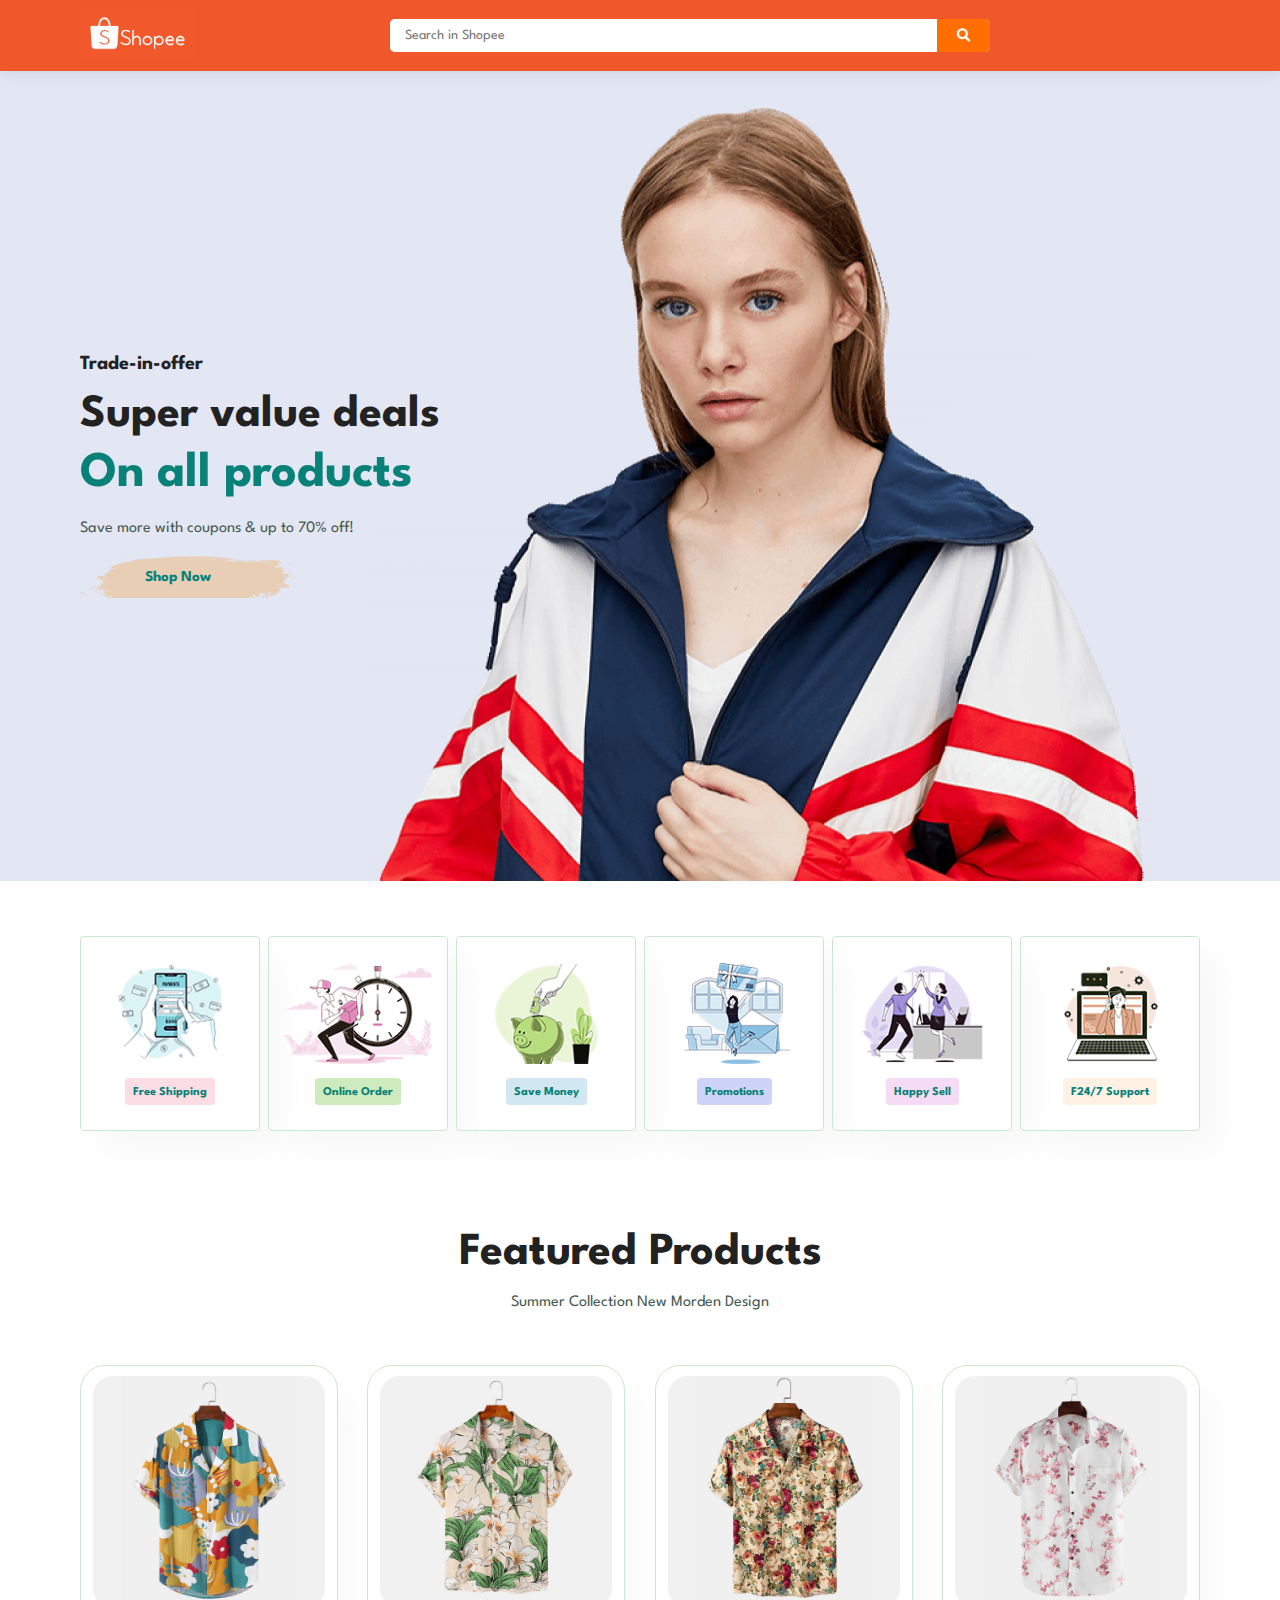
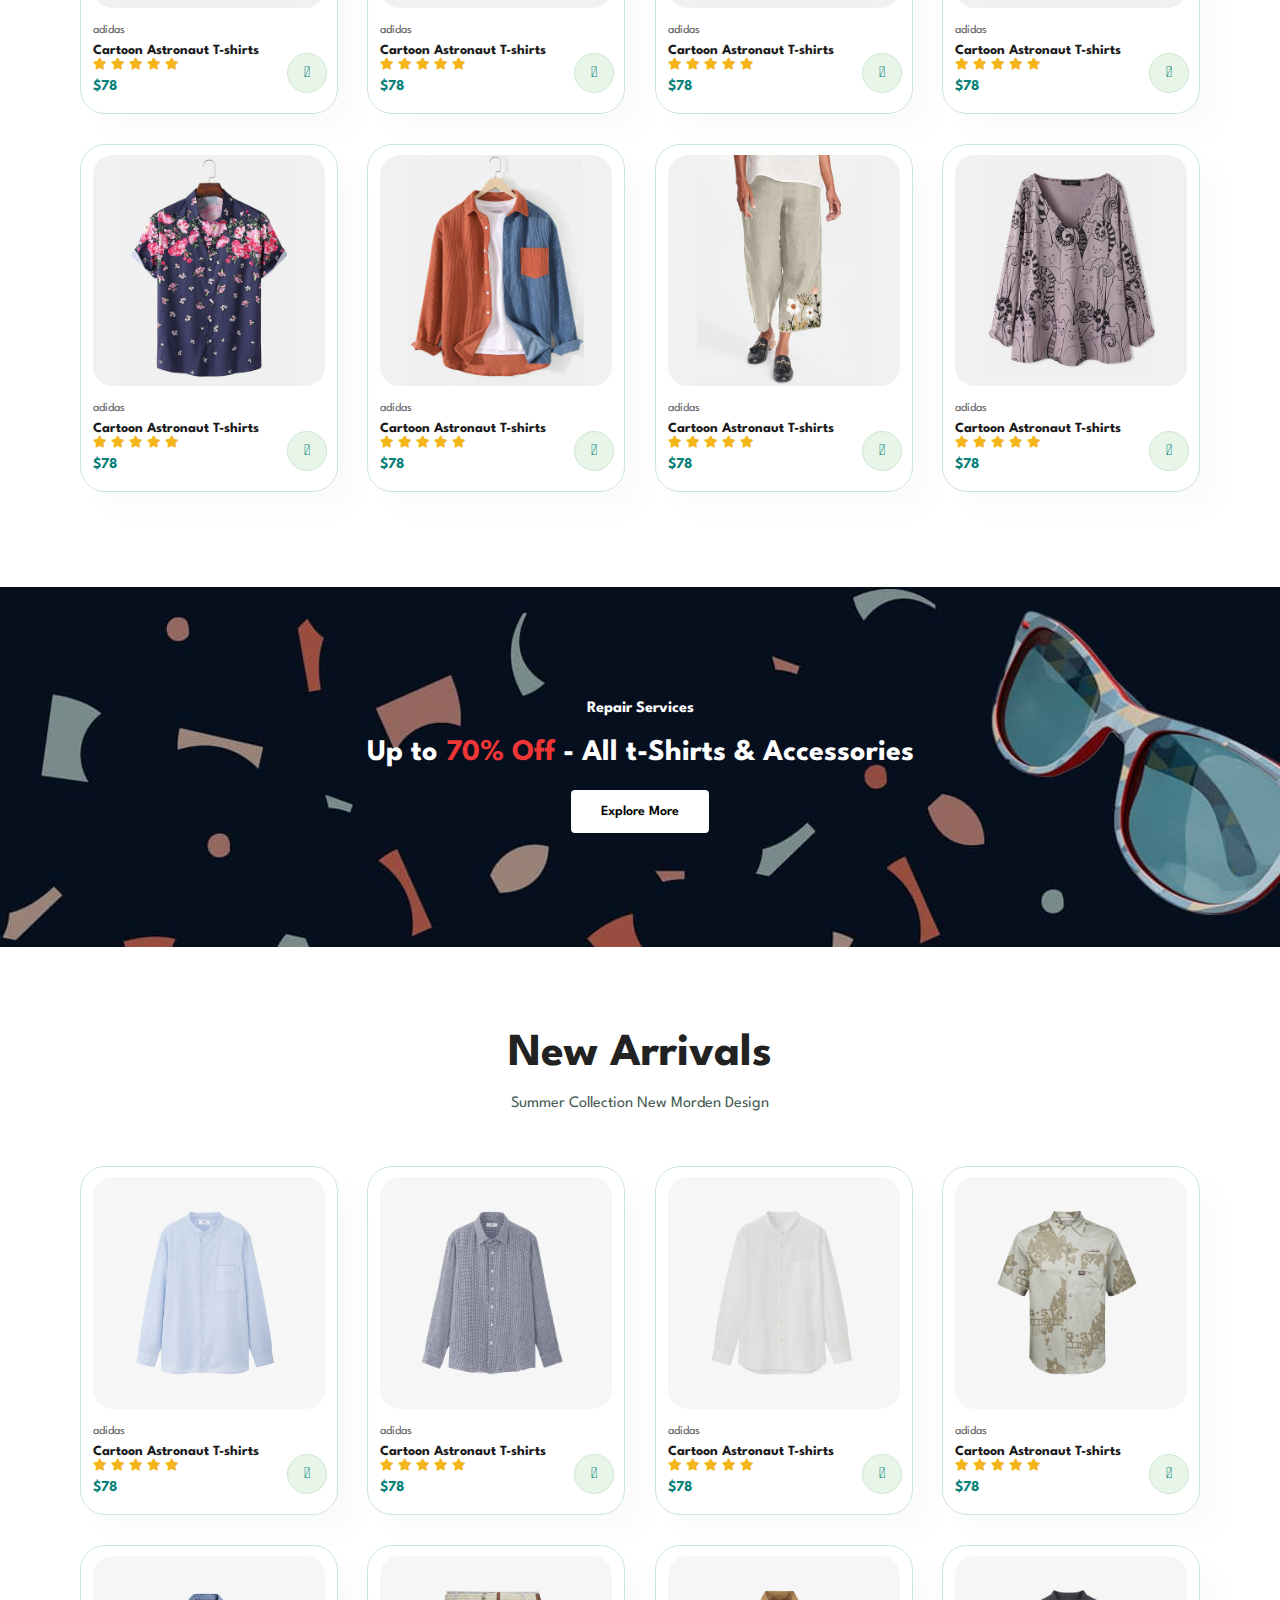
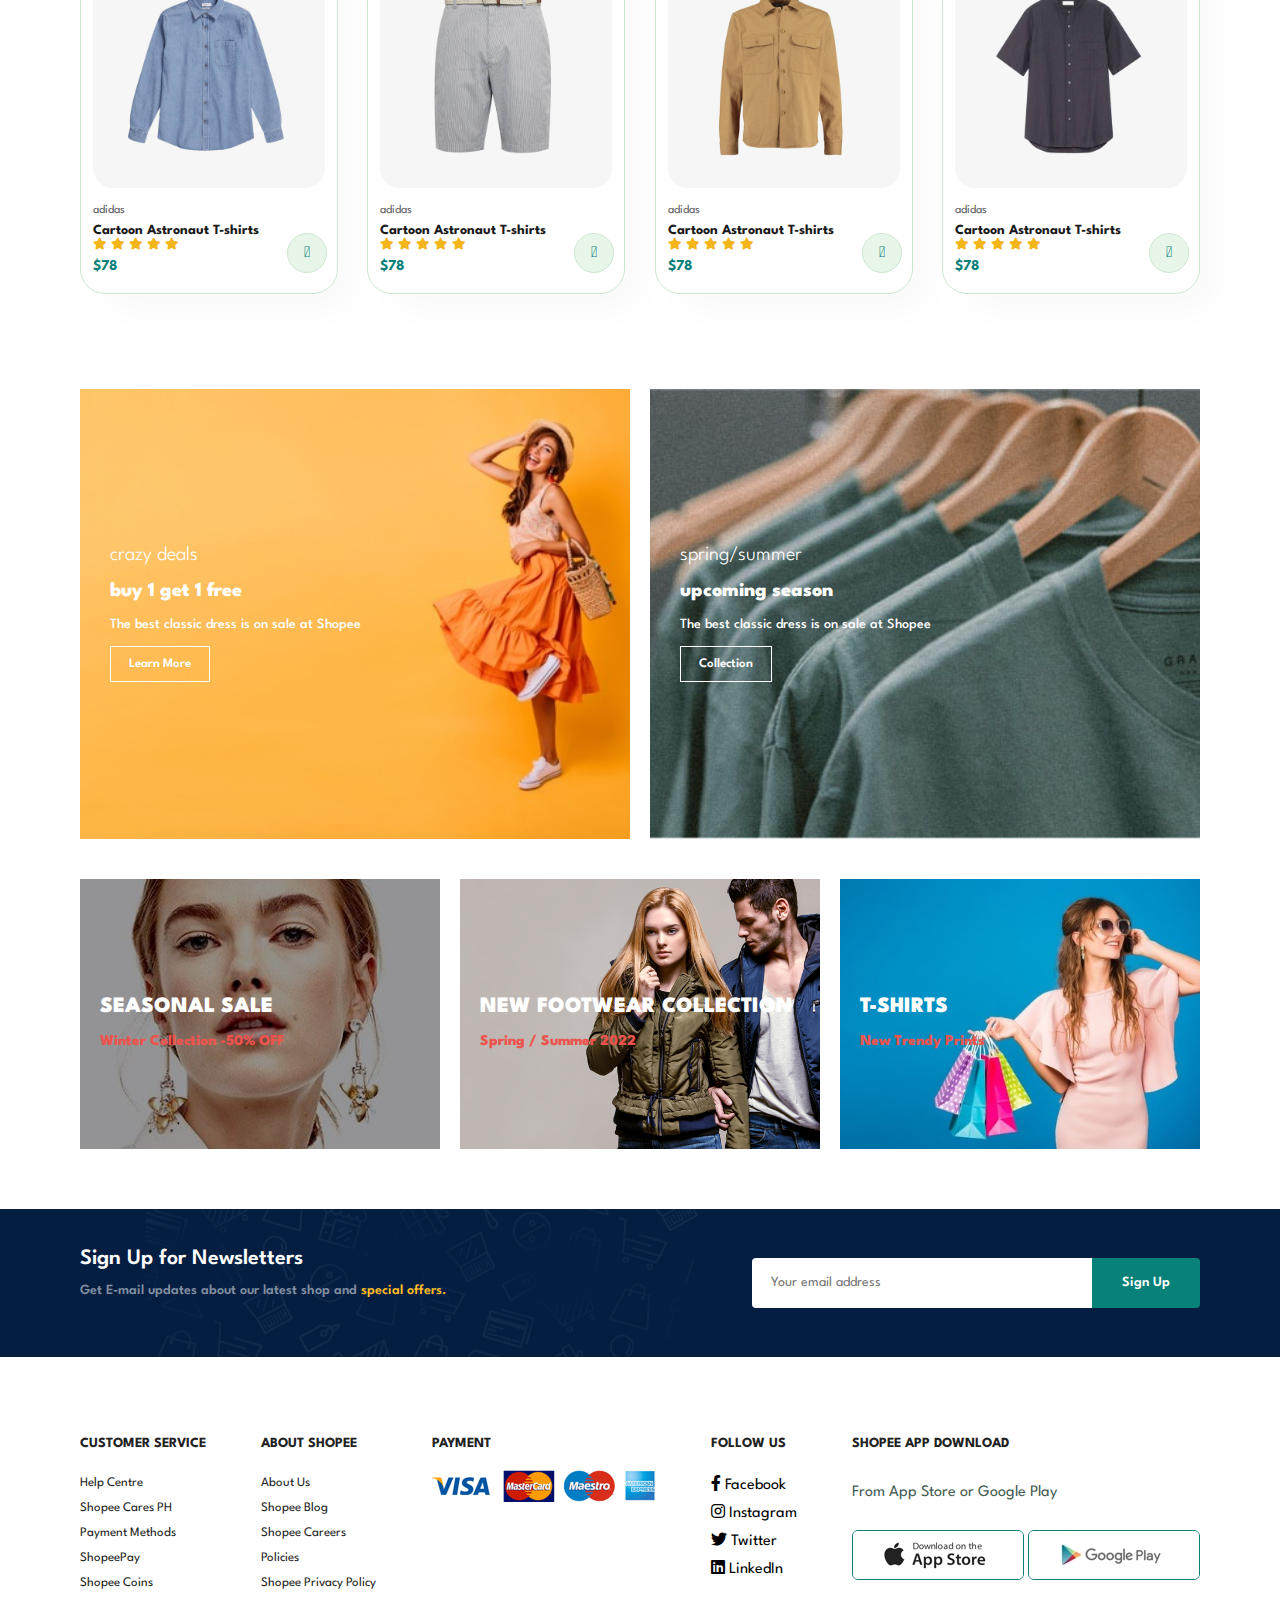
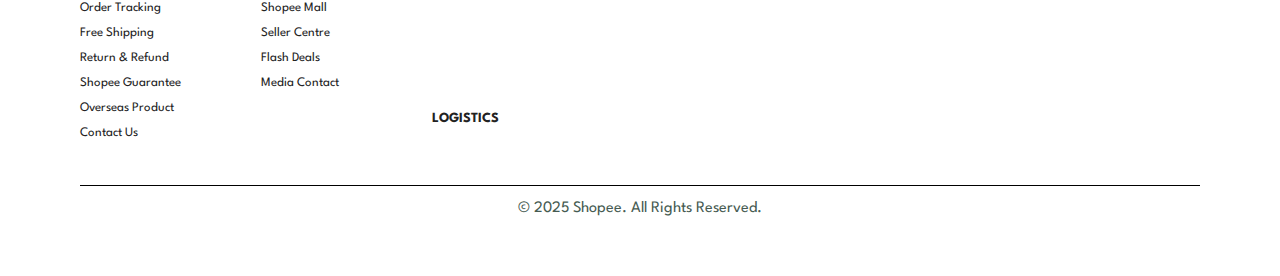
<file: index.html>
<!DOCTYPE html>
<html lang="en">

<head>
    <meta charset="UTF-8">
    <meta http-equiv="X-UA-Compatible" content="IE=edge">
    <meta name="viewport" content="width=device-width, initial-scale=1.0">
    <title>Shopee Philippines | Buy and Sell on Mobile or Online</title>
    <link rel="stylesheet" href="https://pro.fontawesome.com/releases/v5.10.0/css/all.css" />

    <link rel="stylesheet" href="style.css">
</head>

<body>
    <header id="header">
        <img src="img/logo.png" class="logo" alt="Logo">

        <div class="header-search">
            <input type="text" placeholder="Search in Shopee">
            <button class="search-button">
                <i class="fas fa-search"></i>
            </button>
        </div>

        <div class="header-icons">
             <div class="mobile-search">
                <i class="fas fa-search search-toggle"></i>
                <input type="text" class="mobile-search-input" placeholder="Search in Shopee">
            </div>

            <a href="cart.html" class="cart-icon"><i class="far fa-shopping-cart" style="color: #fef5f1;"></i></a>
        </div>
    </header>


    <section id="hero">
        <h4>Trade-in-offer</h4>
        <h2>Super value deals</h2>
        <h1>On all products</h1>
        <p>Save more with coupons & up to 70% off!</p>
        <button>Shop Now</button>

    </section>

    <section id="feature" class="section-p1">
        <div class="fe-box">
            <img src="img/features/f1.png" alt="">
            <h6>Free Shipping</h6>
        </div>
        <div class="fe-box">
            <img src="img/features/f2.png" alt="">
            <h6>Online Order</h6>
        </div>
        <div class="fe-box">
            <img src="img/features/f3.png" alt="">
            <h6>Save Money</h6>
        </div>
        <div class="fe-box">
            <img src="img/features/f4.png" alt="">
            <h6>Promotions</h6>
        </div>
        <div class="fe-box">
            <img src="img/features/f5.png" alt="">
            <h6>Happy Sell</h6>
        </div>
        <div class="fe-box">
            <img src="img/features/f6.png" alt="">
            <h6>F24/7 Support</h6>
        </div>

    </section>

    <section id="product1" class="section-p1">
        <h2>Featured Products</h2>
        <p>Summer Collection New Morden Design</p>
        <div class="pro-container">
            <div class="pro">
                <img src="img/products/f1.jpg" alt="">
                <div class="des">
                    <span>adidas</span>
                    <h5>Cartoon Astronaut T-shirts</h5>
                    <div class="star">
                        <i class="fas fa-star"></i>
                        <i class="fas fa-star"></i>
                        <i class="fas fa-star"></i>
                        <i class="fas fa-star"></i>
                        <i class="fas fa-star"></i>
                    </div>
                    <h4>$78</h4>
                </div>
                <a href="#"><i class="fal fa-shopping-cart cart"></i></a>
            </div>
            <div class="pro">
                <img src="img/products/f2.jpg" alt="">
                <div class="des">
                    <span>adidas</span>
                    <h5>Cartoon Astronaut T-shirts</h5>
                    <div class="star">
                        <i class="fas fa-star"></i>
                        <i class="fas fa-star"></i>
                        <i class="fas fa-star"></i>
                        <i class="fas fa-star"></i>
                        <i class="fas fa-star"></i>
                    </div>
                    <h4>$78</h4>
                </div>
                <a href="#"><i class="fal fa-shopping-cart cart"></i></a>
            </div>
            <div class="pro">
                <img src="img/products/f3.jpg" alt="">
                <div class="des">
                    <span>adidas</span>
                    <h5>Cartoon Astronaut T-shirts</h5>
                    <div class="star">
                        <i class="fas fa-star"></i>
                        <i class="fas fa-star"></i>
                        <i class="fas fa-star"></i>
                        <i class="fas fa-star"></i>
                        <i class="fas fa-star"></i>
                    </div>
                    <h4>$78</h4>
                </div>
                <a href="#"><i class="fal fa-shopping-cart cart"></i></a>
            </div>
            <div class="pro">
                <img src="img/products/f4.jpg" alt="">
                <div class="des">
                    <span>adidas</span>
                    <h5>Cartoon Astronaut T-shirts</h5>
                    <div class="star">
                        <i class="fas fa-star"></i>
                        <i class="fas fa-star"></i>
                        <i class="fas fa-star"></i>
                        <i class="fas fa-star"></i>
                        <i class="fas fa-star"></i>
                    </div>
                    <h4>$78</h4>
                </div>
                <a href="#"><i class="fal fa-shopping-cart cart"></i></a>
            </div>
            <div class="pro">
                <img src="img/products/f5.jpg" alt="">
                <div class="des">
                    <span>adidas</span>
                    <h5>Cartoon Astronaut T-shirts</h5>
                    <div class="star">
                        <i class="fas fa-star"></i>
                        <i class="fas fa-star"></i>
                        <i class="fas fa-star"></i>
                        <i class="fas fa-star"></i>
                        <i class="fas fa-star"></i>
                    </div>
                    <h4>$78</h4>
                </div>
                <a href="#"><i class="fal fa-shopping-cart cart"></i></a>
            </div>
            <div class="pro">
                <img src="img/products/f6.jpg" alt="">
                <div class="des">
                    <span>adidas</span>
                    <h5>Cartoon Astronaut T-shirts</h5>
                    <div class="star">
                        <i class="fas fa-star"></i>
                        <i class="fas fa-star"></i>
                        <i class="fas fa-star"></i>
                        <i class="fas fa-star"></i>
                        <i class="fas fa-star"></i>
                    </div>
                    <h4>$78</h4>
                </div>
                <a href="#"><i class="fal fa-shopping-cart cart"></i></a>
            </div>
            <div class="pro">
                <img src="img/products/f7.jpg" alt="">
                <div class="des">
                    <span>adidas</span>
                    <h5>Cartoon Astronaut T-shirts</h5>
                    <div class="star">
                        <i class="fas fa-star"></i>
                        <i class="fas fa-star"></i>
                        <i class="fas fa-star"></i>
                        <i class="fas fa-star"></i>
                        <i class="fas fa-star"></i>
                    </div>
                    <h4>$78</h4>
                </div>
                <a href="#"><i class="fal fa-shopping-cart cart"></i></a>
            </div>
            <div class="pro">
                <img src="img/products/f8.jpg" alt="">
                <div class="des">
                    <span>adidas</span>
                    <h5>Cartoon Astronaut T-shirts</h5>
                    <div class="star">
                        <i class="fas fa-star"></i>
                        <i class="fas fa-star"></i>
                        <i class="fas fa-star"></i>
                        <i class="fas fa-star"></i>
                        <i class="fas fa-star"></i>
                    </div>
                    <h4>$78</h4>
                </div>
                <a href="#"><i class="fal fa-shopping-cart cart"></i></a>
            </div>
        </div>
    </section>

    <section id="banner" class="section-m1">
        <h4>Repair Services</h4>
        <h2>Up to <span>70% Off</span> - All t-Shirts & Accessories</h2>
        <button class="normal">Explore More</button>
    </section>


    <section id="product1" class="section-p1">
        <h2>New Arrivals</h2>
        <p>Summer Collection New Morden Design</p>
        <div class="pro-container">
            <div class="pro">
                <img src="img/products/n1.jpg" alt="">
                <div class="des">
                    <span>adidas</span>
                    <h5>Cartoon Astronaut T-shirts</h5>
                    <div class="star">
                        <i class="fas fa-star"></i>
                        <i class="fas fa-star"></i>
                        <i class="fas fa-star"></i>
                        <i class="fas fa-star"></i>
                        <i class="fas fa-star"></i>
                    </div>
                    <h4>$78</h4>
                </div>
                <a href="#"><i class="fal fa-shopping-cart cart"></i></a>
            </div>
            <div class="pro">
                <img src="img/products/n2.jpg" alt="">
                <div class="des">
                    <span>adidas</span>
                    <h5>Cartoon Astronaut T-shirts</h5>
                    <div class="star">
                        <i class="fas fa-star"></i>
                        <i class="fas fa-star"></i>
                        <i class="fas fa-star"></i>
                        <i class="fas fa-star"></i>
                        <i class="fas fa-star"></i>
                    </div>
                    <h4>$78</h4>
                </div>
                <a href="#"><i class="fal fa-shopping-cart cart"></i></a>
            </div>
            <div class="pro">
                <img src="img/products/n3.jpg" alt="">
                <div class="des">
                    <span>adidas</span>
                    <h5>Cartoon Astronaut T-shirts</h5>
                    <div class="star">
                        <i class="fas fa-star"></i>
                        <i class="fas fa-star"></i>
                        <i class="fas fa-star"></i>
                        <i class="fas fa-star"></i>
                        <i class="fas fa-star"></i>
                    </div>
                    <h4>$78</h4>
                </div>
                <a href="#"><i class="fal fa-shopping-cart cart"></i></a>
            </div>
            <div class="pro">
                <img src="img/products/n4.jpg" alt="">
                <div class="des">
                    <span>adidas</span>
                    <h5>Cartoon Astronaut T-shirts</h5>
                    <div class="star">
                        <i class="fas fa-star"></i>
                        <i class="fas fa-star"></i>
                        <i class="fas fa-star"></i>
                        <i class="fas fa-star"></i>
                        <i class="fas fa-star"></i>
                    </div>
                    <h4>$78</h4>
                </div>
                <a href="#"><i class="fal fa-shopping-cart cart"></i></a>
            </div>
            <div class="pro">
                <img src="img/products/n5.jpg" alt="">
                <div class="des">
                    <span>adidas</span>
                    <h5>Cartoon Astronaut T-shirts</h5>
                    <div class="star">
                        <i class="fas fa-star"></i>
                        <i class="fas fa-star"></i>
                        <i class="fas fa-star"></i>
                        <i class="fas fa-star"></i>
                        <i class="fas fa-star"></i>
                    </div>
                    <h4>$78</h4>
                </div>
                <a href="#"><i class="fal fa-shopping-cart cart"></i></a>
            </div>
            <div class="pro">
                <img src="img/products/n6.jpg" alt="">
                <div class="des">
                    <span>adidas</span>
                    <h5>Cartoon Astronaut T-shirts</h5>
                    <div class="star">
                        <i class="fas fa-star"></i>
                        <i class="fas fa-star"></i>
                        <i class="fas fa-star"></i>
                        <i class="fas fa-star"></i>
                        <i class="fas fa-star"></i>
                    </div>
                    <h4>$78</h4>
                </div>
                <a href="#"><i class="fal fa-shopping-cart cart"></i></a>
            </div>
            <div class="pro">
                <img src="img/products/n7.jpg" alt="">
                <div class="des">
                    <span>adidas</span>
                    <h5>Cartoon Astronaut T-shirts</h5>
                    <div class="star">
                        <i class="fas fa-star"></i>
                        <i class="fas fa-star"></i>
                        <i class="fas fa-star"></i>
                        <i class="fas fa-star"></i>
                        <i class="fas fa-star"></i>
                    </div>
                    <h4>$78</h4>
                </div>
                <a href="#"><i class="fal fa-shopping-cart cart"></i></a>
            </div>
            <div class="pro">
                <img src="img/products/n8.jpg" alt="">
                <div class="des">
                    <span>adidas</span>
                    <h5>Cartoon Astronaut T-shirts</h5>
                    <div class="star">
                        <i class="fas fa-star"></i>
                        <i class="fas fa-star"></i>
                        <i class="fas fa-star"></i>
                        <i class="fas fa-star"></i>
                        <i class="fas fa-star"></i>
                    </div>
                    <h4>$78</h4>
                </div>
                <a href="#"><i class="fal fa-shopping-cart cart"></i></a>
            </div>
        </div>
    </section>

    <section id="sm-banner" class="section-p1">
        <div class="banner-box">
            <h4>crazy deals</h4>
            <h2>buy 1 get 1 free</h2>
            <span>The best classic dress is on sale at Shopee</span>
            <button class="white">Learn More</button>
        </div>
        <div class="banner-box banner-box2">
            <h4>spring/summer</h4>
            <h2>upcoming season</h2>
            <span>The best classic dress is on sale at Shopee</span>
            <button class="white">Collection</button>
        </div>
    </section>

    <section id="banner3">
        <div class="banner-box">
            <h2>SEASONAL SALE</h2>
            <h3>Winter Collection -50% OFF</h3>
        </div>
        <div class="banner-box banner-box2">
            <h2>NEW FOOTWEAR COLLECTION</h2>
            <h3>Spring / Summer 2022</h3>
        </div>
        <div class="banner-box banner-box3">
            <h2>T-SHIRTS</h2>
            <h3>New Trendy Prints</h3>
        </div>
    </section>

    <section id="newsletter" class="section-p1 section-m1">
        <div class="newstext">
            <h4>Sign Up for Newsletters</h4>
            <p>Get E-mail updates about our latest shop and <span>special offers.</span></p>
        </div>
        <div class="form">
            <input type="text" placeholder="Your email address">
            <button class="normal">Sign Up</button>
        </div>
    </section>
    <footer class="section-p1">
        <div class="col">
            <h4>CUSTOMER SERVICE</h4>
            <ul>
                <li><a href="">Help Centre</a></li>
                <li><a href="">Shopee Cares PH</a></li>
                <li><a href=""> Payment Methods</a></li>
                <li><a href="">ShopeePay</a></li>
                <li><a href="">Shopee Coins</a></li>
                <li><a href="">Order Tracking</a></li>
                <li><a href="">Free Shipping</a></li>
                <li><a href="">Return & Refund</a></li>
                <li><a href="">Shopee Guarantee</a></li>
                <li><a href="">Overseas Product</a></li>
                <li><a href="">Contact Us</a></li>
            </ul>
        </div>
        <div class="col">
            <h4>ABOUT SHOPEE</h4>
            <ul>
                <li><a href="">About Us</a></li>
                <li><a href="">Shopee Blog</a></li>
                <li><a href=""> Shopee Careers</a></li>
                <li><a href="">Policies</a></li>
                <li><a href="">Shopee Privacy Policy</a></li>
                <li><a href="">Shopee Mall</a></li>
                <li><a href="">Seller Centre</a></li>
                <li><a href="">Flash Deals</a></li>
                <li><a href="">Media Contact</a></li>
            </ul>
        </div>

        <div class="col">
            <div class="payment">
                <h4>PAYMENT</h4>
                <img src="img/pay/pay.png" alt="">
            </div>
            <div class="logistics">
                <h4>LOGISTICS</h4>
            </div>
        </div>

        <div class="col">
            <h4>FOLLOW US</h4>
            <div class="icon">
                <ul>
                    <li><i class="fab fa-facebook-f"></i> Facebook</li>
                    <li><i class="fab fa-instagram"></i> Instagram</li>
                    <li><i class="fab fa-twitter"></i> Twitter</li>
                    <li><i class="fab fa-linkedin"></i> LinkedIn</li>
                </ul>
            </div>
        </div>

        <div class="col install">
            <h4>SHOPEE APP DOWNLOAD</h4>
            <p>From App Store or Google Play</p>
            <div class="row">
                <img src="img/pay/app.jpg" alt="">
                <img src="img/pay/play.jpg" alt="">
            </div>
        </div>

        <div class="copyright">
            <p>© 2025 Shopee. All Rights Reserved.</p>
        </div>
    </footer>

    <script src="script.js"></script>
</body>

</html>
</file>
<file: style.css>
@import url('https://fonts.googleapis.com/css2?family=Spartan:wght@100;200;300;400;500;600;700;800;900&display=swap');

* {
    margin: 0;
    padding: 0;
    box-sizing: border-box;
    font-family: 'Spartan', sans-serif;
}

h1 {
    font-size: 50px;
    line-height: 64px;
    color: #222;
}

h2 {
    font-size: 46px;
    line-height: 54px;
    color: #222;
}

h4 {
    font-size: 20px;
    color: #222;
}

h6 {
    font-weight: 700;
    font-size: 12px;
}

p {
    font-size: 16px;
    color: #465b52;
    margin: 15px 0 20px 0;
}

.section-p1 {
    padding: 40px 80px;
}

.section-m1 {
    margin: 40px 0;
}

button.normal {
    font-size: 14px;
    font-weight: 600;
    padding: 15px 30px;
    color: #000;
    background-color: white;
    border-radius: 4px;
    cursor: pointer;
    border: none;
    outline: none;
    transition: 0.2s;
}

button.white {
    font-size: 13px;
    font-weight: 600;
    padding: 11px 18px;
    color: white;
    background-color: transparent;
    cursor: pointer;
    border: 1px solid white;
    outline:none;
    transition: 0.2s;
}



body {
    width: 100%;
}

#header {
    display: flex;
    align-items: center;
    justify-content: space-between;
    padding: 8px 80px;
    background: #f0582c;
    box-shadow: 0 5px 15px rgba(0,0,0,0.06);
    z-index: 999;
    position: sticky;
    top: 0;
}

.logo {
    height: 50px;
    margin-bottom: 5px;
}

.header-search {
    flex: 1;
    display: flex;
    max-width: 600px;
    margin: 0 20px;
    background: #f5f5f5;
    border-radius: 5px;
    overflow: hidden;
}

.header-search input {
    flex: 1;
    padding: 10px 15px;
    border: none;
    outline: none;
    font-size: 14px;
}

.header-search .search-button {
    border: none;
    background: #ff6f00;
    color: white;
    padding: 0 20px;
    cursor: pointer;
    display: flex;
    align-items: center;
    justify-content: center;
}

.header-icons {
    display: flex;
    align-items: center;
    gap: 15px;
}

.mobile-search .search-toggle {
    font-size: 22px;
    color: #fff;
    cursor: pointer;
}

.mobile-search-input {
    display: none;
    position: absolute;
    top: 60px;
    right: 20px;
    width: 200px;
    padding: 8px 12px;
    border-radius: 5px;
    border: none;
    outline: none;
}

#hero {
    background-image: url("img/hero4.png");
    height: 90vh;
    width: 100%;
    background-position: top 25% right 0;
    padding: 0 80px;
    display: flex;
    align-items: flex-start;
    justify-content: center;
    flex-direction: column;
}

#hero h4 {
    padding-bottom: 15px;
}

#hero h1 {
    color: #088178;
}

#hero button {
    background-image: url("img/button.png");
    background-color: transparent;
    border: 0;
    color: #088178;
    padding: 14px 80px 14px 65px;
    background-repeat: no-repeat;
    cursor: pointer;
    font-weight: 700;
    font-size: 15px;
}

#feature {
    display: flex;
    justify-content: space-between;
    align-items: center;
    flex-wrap: wrap;
}

#feature .fe-box {
    width: 180px;
    text-align: center;
    padding: 25px 15px;
    box-shadow: 20px 20px 34px rgba(0, 0, 0, 0.03);
    border: 1px solid #cce7d0;
    border-radius: 4px;
    margin: 15px 0;

}

#feature .fe-box:hover {
    box-shadow: 10px 10px 54px rgba(70, 62, 221, 0.1);
}

#feature .fe-box img {
    width: 100%;
    margin-bottom: 10px;
}

#feature .fe-box h6 {
    padding: 9px 8px 6px 8px;
    display: inline-block;
    line-height: 1;
    border-radius: 4px;
    background-color: #fddde4;
    color: #088178;
}

#feature .fe-box:nth-child(2) h6 {
    background-color: #cdebbc;
}

#feature .fe-box:nth-child(3) h6 {
    background-color: #d1e8f2;
}

#feature .fe-box:nth-child(4) h6 {
    background-color: #cdd4f8;
}

#feature .fe-box:nth-child(5) h6 {
    background-color: #f6dbf6;
}

#feature .fe-box:nth-child(6) h6 {
    background-color: #fff2e5;
}

#product1 {
    text-align: center;
}

#product1 .pro-container {
    display: flex;
    flex-wrap: wrap;
    justify-content: space-between;
    align-items: center;
    padding-top: 20px;
}

#product1 .pro {
    width: 23%;
    min-width: 250px;
    padding: 10px 12px;
    border: 1px solid #cce7d0;
    border-radius: 25px;
    cursor: pointer;
    box-shadow: 20px 20px 30px rgba(0, 0, 0, 0.02);
    margin: 15px 0;
    transition: 0.2s ease;
    position: relative;
}

#product1 .pro:hover {
    box-shadow: 20px 20px 30px rgba(0, 0, 0, 0.06);
}

#product1 .pro img {
    width: 100%;
    border-radius: 20px;
}

#product1 .pro .des {
    text-align: start;
    padding: 10px 0;
}

#product1 .pro .des span {
    color: #606063;
    font-size: 12px;
}

#product1 .pro .des h5 {
    padding-top: 7px;
    color: #1a1a1a;
    font-size: 14px;
}

#product1 .pro .des i {
    font-size: 12px;
    color: rgb(243, 181, 25);
}

#product1 .pro .des h4 {
    padding-top: 7px;
    font-size: 15px;
    font-weight: 700;
    color: #088178;
}

#product1 .pro .cart {
    width: 40px;
    height: 40px;
    line-height: 40px;
    border-radius: 50px;
    background-color: #e8f6ea;
    font-weight: 500;
    color: #088178;
    border: 1px solid #cce7d0;
    position: absolute;
    bottom: 20px;
    right: 10px;
}

#banner {
    display: flex;
    flex-direction: column;
    justify-content: center;
    align-items: center;
    background-image: url("img/banner/b2.jpg");
    width: 100%;
    height: 40vh;
    background-size: cover;
    background-position: center;
}

#banner h4 {
    color: white;
    font-size: 16px;
}

#banner h2 {
    color: white;
    font-size: 30px;
    padding: 10px 0;
}

#banner h2 span {
    color: #ef3636;
}

#banner button:hover {
    background-color: #088178;
    color: white;

}

#sm-banner {
    display: flex;
    justify-content: center;
    gap: 20px;
    flex-wrap: wrap;
}


#sm-banner .banner-box {
    display: flex;
    flex-direction: column;
    justify-content: center;
    align-items: flex-start;
    flex: 1;
    background-image: url("img/banner/b17.jpg");
    min-width: 48%;
    height: 50vh;
    background-size: cover;
    background-position: center;
    padding: 30px;
}

#sm-banner .banner-box2 {
    background-image: url("img/banner/b10.jpg");
}

#sm-banner h4 {
    color: white;
    font-size: 20px;
    font-weight: 300;
}

#sm-banner h2 {
    color: white;
    font-size: 20px;
    font-weight: 800;
}

#sm-banner span {
    color: white;
    font-size: 14px;
    font-weight: 500;
    padding-bottom: 15px;
}

#sm-banner .banner-box button:hover {
    background-color: #088178;
    color: white;
}

#banner3 {
    display: flex;
    justify-content: space-between;
    flex-wrap: wrap;
    padding: 0 80px;
    gap: 20px;
}

#banner3 .banner-box {
    display: flex;
    flex-direction: column;
    justify-content: center;
    align-items: flex-start;
    flex: 1;
    background-image: url("img/banner/b7.jpg");
    min-width: 30%;
    height: 30vh;
    background-size: cover;
    background-position: center;
    padding: 20px;
    margin-bottom: 20px;
}

#banner3 .banner-box2 {
    background-image: url("img/banner/b4.jpg");
}

#banner3 .banner-box3 {
    background-image: url("img/banner/b18.jpg");
}


#banner3 h2 {
    color:white;
    font-weight: 900;
    font-size: 22px;
}

#banner3 h3 {
    color: #ec544e;
    font-weight: 800;
    font-size: 15px;
}

#newsletter {
    display: flex;
    justify-content: space-between;
    flex-wrap:  wrap;
    align-items: center;
    background-image: url("img/banner/b14.png");
    background-repeat: no-repeat;
    background-position: 20% 30%;
    background-color: #041e42 ;
}

#newsletter .form {
    display: flex;
    width: 40%;
}

#newsletter h4 {
    font-size: 22px;
    font-weight: 600;
    color: white;
}

#newsletter p {
    font-size: 14px;
    font-weight: 600;
    color: #818ea0;
}

#newsletter p span {
    color: #ffbd27;
}

#newsletter input {
    height: 3.125rem;
    padding: 0 1.25em;
    font-size: 14px;
    width: 100%;
    border: 1px solid transparent;
    border-radius: 4px;
    outline: none;
    border-top-right-radius: 0;
    border-bottom-right-radius: 0;
}

#newsletter button {
    background-color: #088178;
    color: white;
    white-space: nowrap;
    border-top-left-radius: 0;
    border-bottom-left-radius: 0;
}


footer {
    display: flex;
    justify-content: space-between;
    flex-wrap: wrap;
    margin-bottom: 0;
}


footer .col {
    display: flex;
    flex-direction: column;
    align-items: flex-start;
    margin-bottom: 20px;
}

footer .col h4 {
    font-size: 14px;
    padding-bottom: 20px;
}

footer div li {
    list-style: none;
    padding: 5px 0;
}

footer div li a{
    text-decoration: none;
    font-size: 13px;
    color: #222;
    margin-bottom: 10px;
}

footer .copyright {
    width: 100%;
    text-align: center;
    margin-top: 20px;
    border-top: 1px solid black;
}

footer .col:nth-child(3) {
    display: flex;
    flex-direction: column;
    justify-content: space-between;
}

footer .col:nth-child(4) .icon li{
    cursor: pointer;
}

footer .col:nth-child(4) .icon li:hover,
footer a:hover {
    color:#f0582c;
}

footer .install .row img{
    border: 1px solid #088178;
    border-radius: 6px;
}

footer .install img {
    margin: 10px 0 15px 0;
}

@media (max-width: 799px) {
    .section-p1 {
        padding: 40px 40px;
    }
    .header-search {
        display: none;
    }
    #hero {
    height: 90vh;
    background-position: top 35% right 30%;
    padding: 0 80px;
    }
    
    #feature {
        justify-content: center;
    }

    #feature .fe-box {
        margin: 15px 15px;
    }

    #product1 .pro-container {
        justify-content: center;
    }

    #product1 .pro {
        margin: 15px;
    }

    #banner {
        height: 20vh;
    }

    #sm-banner .banner-box {
        min-width: 100%;
        height: 30vh;
    }

    #banner3 {
        padding: 0 40px;
    }

    #banner3 .banner-box {
        width: 28%;
    }

    #newsletter .form {
        width: 70%;
    }

    #banner3 {
    gap: 5px;
}
    


}

@media (max-width: 477px){

    .section-p1 {
        padding: 20px;
    }
    #header {
        padding: 10px 30px;
    }

    h2 {
        font-size: 32px;
    }

    h1 {
        font-size: 38px;
    }

    #hero {
        padding: 0 20px;
        background-position: 62%;
    }


    #feature {
        justify-content: space-around;
    }
    #feature .fe-box {
        width: 155px;
        margin: 0 0 15px 0;
    }

    #product1 .pro {
        width: 100%;
    }

    #banner {
        height: 40vh;
        padding: 0 15px;
    }

    #sm-banner .banner-box {
        height: 40vh;
    }

    #banner3 {
        padding: 0 20px;
    }

    #banner3 .banner-box {
        width: 100%;
    }


    #newsletter {
        padding: 40px 20px;
    }
    #newsletter .form{
        width: 100%;
    }
    


}

@media (min-width: 769px) {
    .mobile-search {
        display: none;
    }
}
</file>
